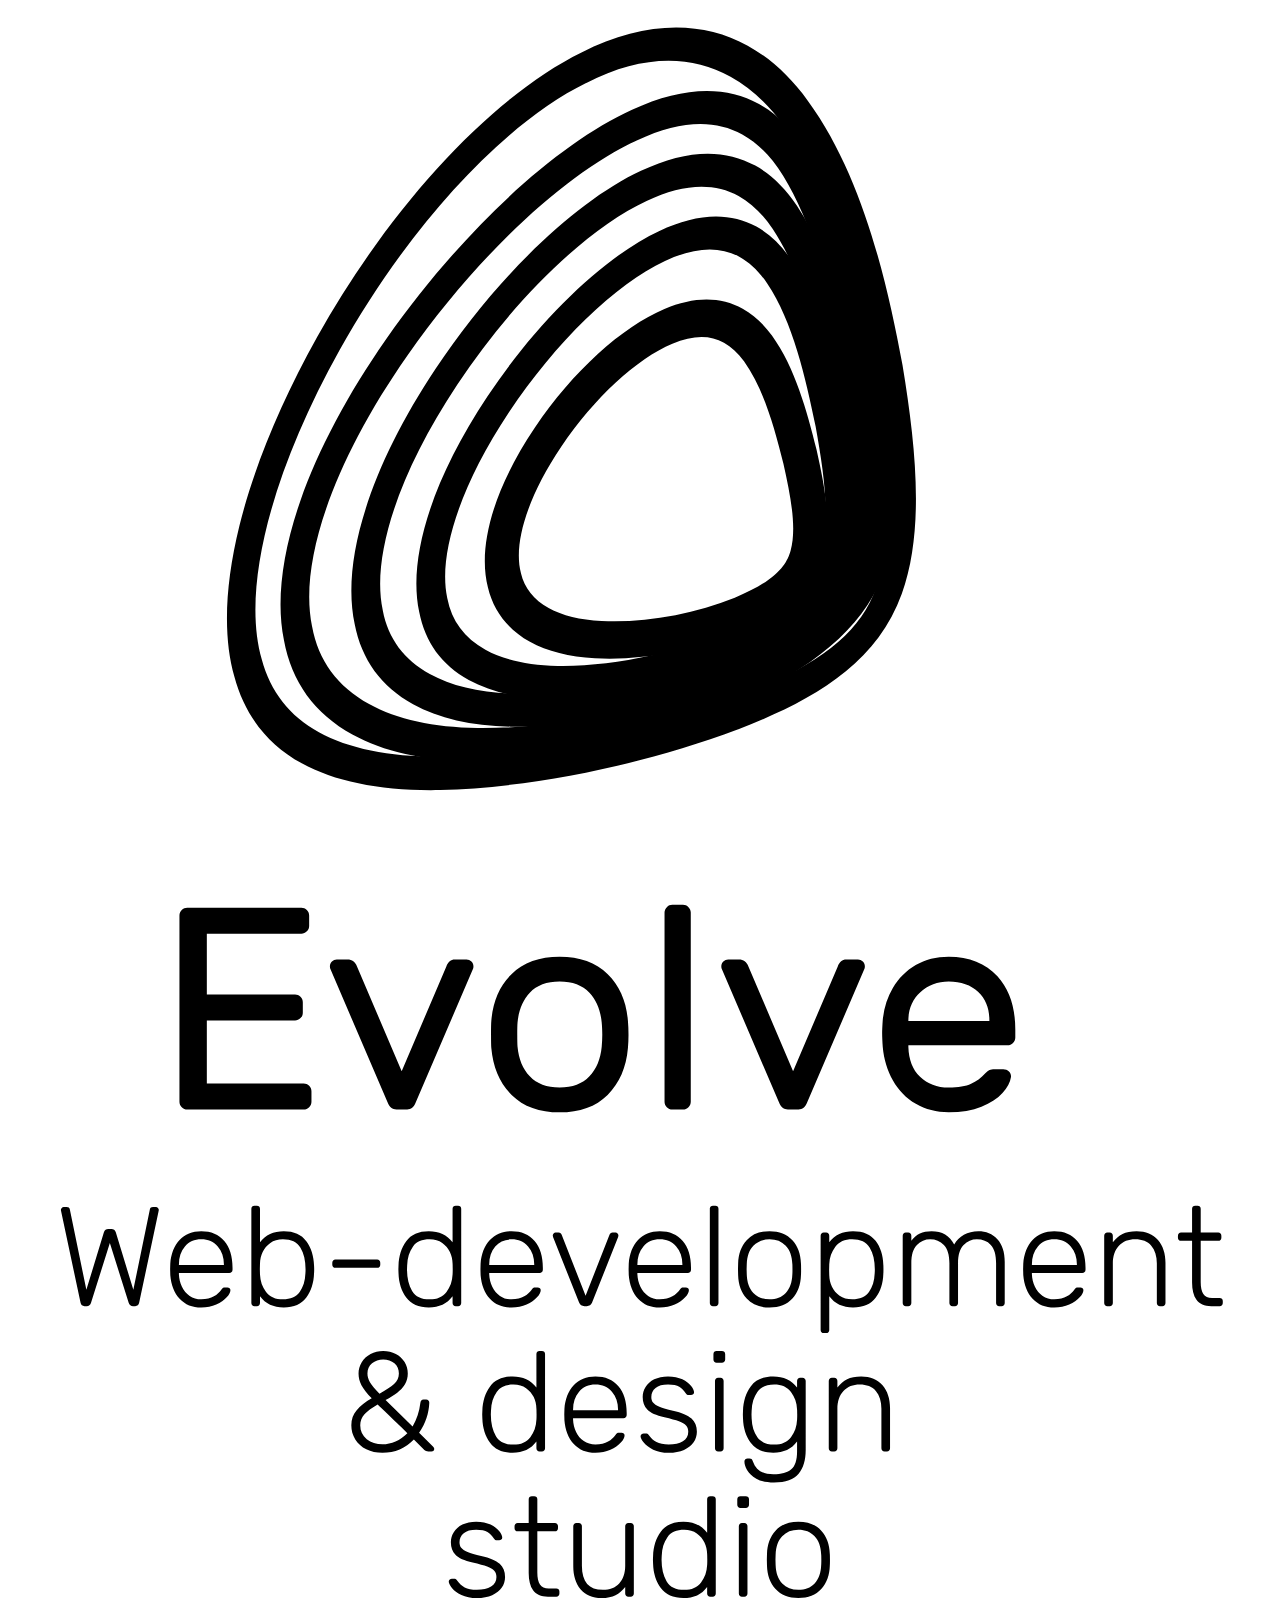
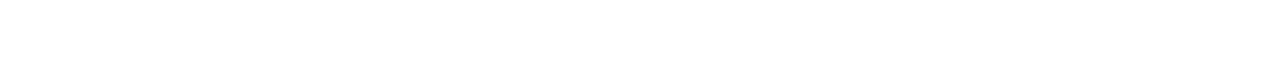
<file: app/includes/logo.html>
<html>
  <body>
    <svg version="1.1" id="Слой_1" xmlns="http://www.w3.org/2000/svg" xmlns:xlink="http://www.w3.org/1999/xlink" x="0px" y="0px" viewbox="0 0 82 106.75" style="enable-background:new 0 0 82 106.75;" xml:space="preserve">
      <g>
        <g>
          <g>
            <path d="M9.20522,77.92766c0.01855-0.0918,0.08594-0.1377,0.20215-0.1377h0.19287            c0.04883,0,0.0918,0.01758,0.12842,0.05469s0.05518,0.08008,0.05518,0.12891l-0.01855,0.11035l-1.25781,5.91113            c-0.01807,0.08008-0.04736,0.13672-0.08691,0.16992c-0.04004,0.03418-0.09668,0.05078-0.16992,0.05078h-0.1377            c-0.14111,0-0.23584-0.07324-0.28467-0.2207l-1.2207-3.87402l-1.22119,3.87402c-0.04297,0.14746-0.1377,0.2207-0.28467,0.2207            h-0.1377c-0.07324,0-0.12988-0.0166-0.16992-0.05078c-0.03955-0.0332-0.06885-0.08984-0.08691-0.16992l-1.25781-5.91113            L3.4308,77.97356c0-0.04883,0.01855-0.0918,0.05518-0.12891s0.07959-0.05469,0.12842-0.05469h0.19287            c0.11621,0,0.18359,0.0459,0.20215,0.1377l1.07422,5.23242l1.13818-3.73633c0.04883-0.14063,0.14355-0.21094,0.28467-0.21094            h0.20166c0.14111,0,0.23584,0.07031,0.28467,0.21094L8.131,83.16008L9.20522,77.92766z" class="st0"></path>
            <path d="M14.02992,79.98332c0.35791,0.42285,0.53662,1.00098,0.53662,1.73535v0.1377            c0,0.06152-0.01953,0.11035-0.05957,0.14648c-0.03955,0.03711-0.09033,0.05566-0.15137,0.05566h-3.26807v0.0918            c0.01221,0.28809,0.07813,0.55566,0.19727,0.80273c0.11963,0.24805,0.28613,0.44727,0.50049,0.59668            c0.21387,0.15039,0.46484,0.22559,0.75244,0.22559c0.33691,0,0.61084-0.06543,0.82178-0.19727            c0.21143-0.13184,0.36279-0.26465,0.45459-0.39941c0.05518-0.07324,0.09619-0.11914,0.12402-0.1377            c0.02734-0.01855,0.07764-0.02734,0.15137-0.02734h0.14697c0.05469,0,0.10059,0.01465,0.1377,0.0459            c0.03662,0.03027,0.05469,0.07031,0.05469,0.11914c0,0.12793-0.08105,0.2832-0.24316,0.46289            c-0.16211,0.18066-0.38721,0.33691-0.6748,0.46875s-0.61182,0.19727-0.97314,0.19727c-0.58105,0-1.04932-0.19141-1.4043-0.57422            c-0.35498-0.38184-0.55713-0.89453-0.60596-1.53711l-0.00928-0.36719l0.00928-0.36719            c0.04883-0.63672,0.24951-1.14746,0.60156-1.5332c0.35156-0.38574,0.82129-0.57813,1.40869-0.57813            C13.17446,79.35051,13.67153,79.56145,14.02992,79.98332z M14.00698,81.54387v-0.03613c0-0.47168-0.1333-0.86035-0.39941-1.16602            s-0.62305-0.45898-1.06982-0.45898s-0.7998,0.15332-1.06006,0.45898s-0.39014,0.69434-0.39014,1.16602v0.03613H14.00698z" class="st0"></path>
            <path d="M19.86342,81.82903c0,0.11035-0.00293,0.19629-0.00928,0.25684            c-0.01807,0.61816-0.18506,1.14258-0.5,1.57422c-0.31543,0.43164-0.80322,0.64746-1.46436,0.64746            c-0.67334,0-1.1875-0.24121-1.54199-0.72559v0.43164c0,0.06152-0.01855,0.11035-0.05518,0.14746            c-0.03662,0.03613-0.08594,0.05469-0.14697,0.05469H15.9894c-0.06104,0-0.10986-0.01855-0.14697-0.05469            c-0.03662-0.03711-0.05469-0.08594-0.05469-0.14746v-6.11328c0-0.06152,0.01807-0.11035,0.05469-0.14746            c0.03711-0.03711,0.08594-0.05469,0.14697-0.05469h0.15625c0.06104,0,0.11035,0.01758,0.14697,0.05469            s0.05518,0.08594,0.05518,0.14746v2.1748c0.36084-0.4834,0.875-0.72461,1.54199-0.72461            c0.66113,0,1.14893,0.21582,1.46436,0.64746c0.31494,0.43066,0.48193,0.95605,0.5,1.57422            C19.86049,81.63274,19.86342,81.71867,19.86342,81.82903z M18.9225,83.30266c0.22949-0.31543,0.35352-0.7207,0.37207-1.2168            c0.00586-0.06055,0.00879-0.14648,0.00879-0.25684c0-0.56934-0.10986-1.03613-0.33008-1.40039            c-0.2207-0.36328-0.6001-0.5459-1.13867-0.5459c-0.32422,0-0.59668,0.07617-0.81689,0.22949s-0.38574,0.34766-0.49561,0.58301            c-0.11035,0.23535-0.16846,0.48535-0.17432,0.74805l-0.00928,0.3584l0.00928,0.35742            c0.01807,0.43457,0.1499,0.8125,0.39453,1.13379s0.60889,0.48242,1.09229,0.48242            C18.33071,83.77531,18.69301,83.61809,18.9225,83.30266z" class="st0"></path>
            <path d="M21.0934,81.67278c-0.03662-0.03711-0.05518-0.08594-0.05518-0.14648v-0.12891            c0-0.06152,0.01855-0.11035,0.05518-0.14648c0.03662-0.03711,0.08545-0.05566,0.14697-0.05566h2.70801            c0.06104,0,0.11035,0.01855,0.14697,0.05566c0.03662,0.03613,0.05518,0.08496,0.05518,0.14648v0.12891            c0,0.06055-0.01855,0.10938-0.05518,0.14648s-0.08594,0.05469-0.14697,0.05469h-2.70801            C21.17885,81.72746,21.13002,81.70988,21.0934,81.67278z" class="st0"></path>
            <path d="M28.84145,77.90031c0-0.06152,0.01855-0.11035,0.05518-0.14746s0.08545-0.05469,0.14697-0.05469h0.15576            c0.06104,0,0.11035,0.01758,0.14697,0.05469s0.05518,0.08594,0.05518,0.14746v6.11328c0,0.06152-0.01855,0.11035-0.05518,0.14746            c-0.03662,0.03613-0.08594,0.05469-0.14697,0.05469H29.0436c-0.06152,0-0.11035-0.01855-0.14697-0.05469            c-0.03662-0.03711-0.05518-0.08594-0.05518-0.14746v-0.43164c-0.35498,0.48438-0.86914,0.72559-1.54248,0.72559            c-0.66064,0-1.14893-0.21582-1.46387-0.64746c-0.31543-0.43164-0.48193-0.95605-0.50049-1.57422l-0.00928-0.25684            l0.00928-0.25684c0.01855-0.61816,0.18506-1.14355,0.50049-1.57422c0.31494-0.43164,0.80322-0.64746,1.46387-0.64746            c0.66699,0,1.18115,0.24121,1.54248,0.72461V77.90031z M28.66713,80.69524c-0.11035-0.23535-0.27539-0.42969-0.49561-0.58301            c-0.2207-0.15332-0.49316-0.22949-0.81738-0.22949c-0.49561,0-0.8584,0.15723-1.08789,0.47266s-0.35303,0.7207-0.37158,1.2168            l-0.00928,0.25684c0,0.56934,0.11035,1.03613,0.33057,1.39941c0.22021,0.36426,0.59961,0.54688,1.13818,0.54688            c0.4834,0,0.84766-0.16113,1.09277-0.48242c0.24463-0.32129,0.37598-0.69922,0.39453-1.13379            c0.00586-0.06055,0.00928-0.17969,0.00928-0.35742s-0.00342-0.29688-0.00928-0.3584            C28.8351,81.18059,28.77699,80.93059,28.66713,80.69524z" class="st0"></path>
            <path d="M34.16127,79.98332c0.35791,0.42285,0.53662,1.00098,0.53662,1.73535v0.1377            c0,0.06152-0.01953,0.11035-0.05957,0.14648c-0.03955,0.03711-0.09033,0.05566-0.15137,0.05566h-3.26807v0.0918            c0.01221,0.28809,0.07813,0.55566,0.19727,0.80273c0.11963,0.24805,0.28613,0.44727,0.50049,0.59668            c0.21387,0.15039,0.46485,0.22559,0.75244,0.22559c0.33691,0,0.61084-0.06543,0.82178-0.19727            c0.21143-0.13184,0.36279-0.26465,0.45459-0.39941c0.05518-0.07324,0.09619-0.11914,0.12402-0.1377            c0.02734-0.01855,0.07764-0.02734,0.15137-0.02734h0.14697c0.05469,0,0.10059,0.01465,0.1377,0.0459            c0.03662,0.03027,0.05469,0.07031,0.05469,0.11914c0,0.12793-0.08105,0.2832-0.24316,0.46289            c-0.16211,0.18066-0.38721,0.33691-0.6748,0.46875s-0.61182,0.19727-0.97314,0.19727c-0.58105,0-1.04932-0.19141-1.4043-0.57422            c-0.35498-0.38184-0.55713-0.89453-0.60596-1.53711l-0.00928-0.36719l0.00928-0.36719            c0.04883-0.63672,0.24951-1.14746,0.60156-1.5332c0.35156-0.38574,0.82129-0.57813,1.40869-0.57813            C33.30581,79.35051,33.80288,79.56145,34.16127,79.98332z M34.13832,81.54387v-0.03613c0-0.47168-0.1333-0.86035-0.39941-1.16602            s-0.62305-0.45898-1.06982-0.45898s-0.79981,0.15332-1.06006,0.45898s-0.39014,0.69434-0.39014,1.16602v0.03613H34.13832z" class="st0"></path>
            <path d="M35.35903,79.72649l-0.01807-0.10059c0-0.04883,0.01807-0.0918,0.05518-0.12891            c0.03662-0.03613,0.0791-0.05469,0.12842-0.05469h0.19287c0.05469,0,0.09912,0.01465,0.13281,0.0459            c0.03369,0.03027,0.05664,0.06055,0.06885,0.0918l1.55176,3.96582L39.02211,79.58            c0.01221-0.03125,0.03516-0.06152,0.06885-0.0918c0.03369-0.03125,0.07813-0.0459,0.1333-0.0459h0.19238            c0.04932,0,0.0918,0.01855,0.12891,0.05469c0.03662,0.03711,0.05469,0.08008,0.05469,0.12891l-0.01807,0.10059l-1.68945,4.25977            c-0.06104,0.15332-0.17725,0.22949-0.34863,0.22949h-0.14697c-0.17139,0-0.2876-0.07617-0.34863-0.22949L35.35903,79.72649z" class="st0"></path>
            <path d="M43.77309,79.98332c0.35791,0.42285,0.53662,1.00098,0.53662,1.73535v0.1377            c0,0.06152-0.01953,0.11035-0.05957,0.14648c-0.03955,0.03711-0.09033,0.05566-0.15137,0.05566h-3.26807v0.0918            c0.01221,0.28809,0.07813,0.55566,0.19727,0.80273c0.11963,0.24805,0.28613,0.44727,0.50049,0.59668            c0.21387,0.15039,0.46484,0.22559,0.75244,0.22559c0.33691,0,0.61084-0.06543,0.82178-0.19727            c0.21143-0.13184,0.36279-0.26465,0.45459-0.39941c0.05518-0.07324,0.09619-0.11914,0.12402-0.1377            c0.02734-0.01855,0.07764-0.02734,0.15137-0.02734h0.14697c0.05469,0,0.10059,0.01465,0.1377,0.0459            c0.03662,0.03027,0.05469,0.07031,0.05469,0.11914c0,0.12793-0.08105,0.2832-0.24316,0.46289            c-0.16211,0.18066-0.38721,0.33691-0.6748,0.46875s-0.61182,0.19727-0.97314,0.19727c-0.58105,0-1.04932-0.19141-1.4043-0.57422            c-0.35498-0.38184-0.55713-0.89453-0.60596-1.53711l-0.00928-0.36719l0.00928-0.36719            c0.04883-0.63672,0.24951-1.14746,0.60156-1.5332c0.35156-0.38574,0.82129-0.57813,1.40869-0.57813            C42.91762,79.35051,43.41469,79.56145,43.77309,79.98332z M43.75014,81.54387v-0.03613c0-0.47168-0.1333-0.86035-0.39941-1.16602            s-0.62305-0.45898-1.06982-0.45898s-0.7998,0.15332-1.06006,0.45898s-0.39014,0.69434-0.39014,1.16602v0.03613H43.75014z" class="st0"></path>
            <path d="M46.03579,84.16106c-0.03662,0.03613-0.08594,0.05469-0.14697,0.05469h-0.15625            c-0.06104,0-0.10986-0.01855-0.14697-0.05469c-0.03662-0.03711-0.05469-0.08594-0.05469-0.14746v-6.11328            c0-0.06152,0.01807-0.11035,0.05469-0.14746c0.03711-0.03711,0.08594-0.05469,0.14697-0.05469h0.15625            c0.06104,0,0.11035,0.01758,0.14697,0.05469s0.05518,0.08594,0.05518,0.14746v6.11328            C46.09096,84.07512,46.07241,84.12395,46.03579,84.16106z" class="st0"></path>
            <path d="M51.4518,81.82903c0,0.19629-0.00293,0.32422-0.00928,0.38574            c-0.01807,0.61816-0.20361,1.12109-0.55518,1.50977c-0.35205,0.38867-0.84619,0.58301-1.48291,0.58301            c-0.63623,0-1.13037-0.19434-1.48242-0.58301s-0.53711-0.8916-0.55518-1.50977l-0.00928-0.38574l0.00928-0.38574            c0.01807-0.61816,0.20313-1.12109,0.55518-1.50977s0.84619-0.58301,1.48242-0.58301c0.63672,0,1.13086,0.19434,1.48291,0.58301            c0.35156,0.38867,0.53711,0.8916,0.55518,1.50977C51.44887,81.50481,51.4518,81.63274,51.4518,81.82903z M48.35366,80.3007            c-0.26611,0.27832-0.40869,0.6748-0.42676,1.18848l-0.00928,0.33984l0.00928,0.33984            c0.01807,0.51367,0.16064,0.91016,0.42676,1.18848s0.61621,0.41797,1.05078,0.41797s0.78516-0.13965,1.05127-0.41797            s0.40869-0.6748,0.42676-1.18848c0.00635-0.06152,0.00928-0.1748,0.00928-0.33984s-0.00293-0.27832-0.00928-0.33984            c-0.01807-0.51367-0.16064-0.91016-0.42676-1.18848s-0.6167-0.41797-1.05127-0.41797S48.61977,80.02238,48.35366,80.3007z" class="st0"></path>
            <path d="M53.27895,85.75774c0,0.06152-0.01855,0.11035-0.05518,0.14746            c-0.03662,0.03613-0.08594,0.05469-0.14697,0.05469h-0.15625c-0.06104,0-0.10986-0.01855-0.14697-0.05469            c-0.03662-0.03711-0.05469-0.08594-0.05469-0.14746v-6.11328c0-0.06152,0.01807-0.11035,0.05469-0.14746            c0.03711-0.03613,0.08594-0.05469,0.14697-0.05469h0.15625c0.06104,0,0.11035,0.01855,0.14697,0.05469            c0.03662,0.03711,0.05518,0.08594,0.05518,0.14746v0.43066c0.35449-0.4834,0.86865-0.72461,1.54199-0.72461            c0.66113,0,1.14893,0.20996,1.46436,0.62891c0.31494,0.41895,0.48193,0.93457,0.5,1.54688            c0.00635,0.06055,0.00928,0.16211,0.00928,0.30273s-0.00293,0.24219-0.00928,0.30273            c-0.01807,0.6123-0.18506,1.12793-0.5,1.54688c-0.31543,0.41895-0.80322,0.62891-1.46436,0.62891            c-0.66699,0-1.18115-0.24121-1.54199-0.72559V85.75774z M53.45327,82.96281c0.10986,0.23535,0.27539,0.42969,0.49561,0.58301            c0.22021,0.15234,0.49268,0.22949,0.81689,0.22949c0.49609,0,0.8584-0.15723,1.08789-0.47266s0.35352-0.7207,0.37207-1.2168            c0.00586-0.06055,0.00879-0.14648,0.00879-0.25684c0-0.56934-0.10986-1.03613-0.33008-1.40039            c-0.2207-0.36328-0.6001-0.5459-1.13867-0.5459c-0.4834,0-0.84766,0.16113-1.09229,0.48242s-0.37646,0.69922-0.39453,1.13281            l-0.00928,0.3584l0.00928,0.3584C53.28481,82.47746,53.34291,82.72746,53.45327,82.96281z" class="st0"></path>
            <path d="M59.15834,79.50676c0.21143-0.10449,0.46387-0.15625,0.75732-0.15625            c0.68555,0,1.17529,0.28711,1.46875,0.8623c0.14697-0.2627,0.35645-0.47266,0.62891-0.62891            c0.27246-0.15527,0.58301-0.2334,0.93213-0.2334c0.50781,0,0.9209,0.17285,1.23925,0.51855            c0.31787,0.3457,0.47705,0.83691,0.47705,1.47363v2.6709c0,0.06152-0.01807,0.11035-0.05518,0.14746            c-0.03662,0.03613-0.08545,0.05469-0.14648,0.05469h-0.15625c-0.06104,0-0.11035-0.01855-0.14697-0.05469            c-0.03662-0.03711-0.05518-0.08594-0.05518-0.14746v-2.5791c0-0.55762-0.11474-0.95508-0.34423-1.19336            c-0.22949-0.23926-0.53076-0.3584-0.90381-0.3584c-0.33057,0-0.6167,0.12109-0.8584,0.3623            c-0.24219,0.24219-0.36279,0.63867-0.36279,1.18945v2.5791c0,0.06152-0.01855,0.11035-0.05518,0.14746            c-0.03662,0.03613-0.08545,0.05469-0.14697,0.05469h-0.15576c-0.06152,0-0.11035-0.01855-0.14697-0.05469            c-0.03662-0.03711-0.05518-0.08594-0.05518-0.14746v-2.5791c0-0.55078-0.11914-0.94727-0.35791-1.18945            c-0.23877-0.24121-0.53564-0.3623-0.89063-0.3623c-0.33057,0-0.6167,0.12109-0.8584,0.3623            c-0.2417,0.24219-0.3623,0.63574-0.3623,1.17969v2.58887c0,0.06152-0.01855,0.11035-0.05518,0.14746            c-0.03662,0.03613-0.08594,0.05469-0.14697,0.05469h-0.15625c-0.06104,0-0.10986-0.01855-0.14648-0.05469            c-0.03711-0.03711-0.05518-0.08594-0.05518-0.14746v-4.36914c0-0.06152,0.01807-0.11035,0.05518-0.14746            c0.03662-0.03613,0.08545-0.05469,0.14648-0.05469h0.15625c0.06104,0,0.11035,0.01855,0.14697,0.05469            c0.03662,0.03711,0.05518,0.08594,0.05518,0.14746v0.32129C58.76235,79.7636,58.94741,79.61028,59.15834,79.50676z" class="st0"></path>
            <path d="M69.36684,79.98332c0.35791,0.42285,0.53662,1.00098,0.53662,1.73535v0.1377            c0,0.06152-0.01953,0.11035-0.05957,0.14648c-0.03955,0.03711-0.09033,0.05566-0.15137,0.05566h-3.26807v0.0918            c0.01221,0.28809,0.07813,0.55566,0.19727,0.80273c0.11963,0.24805,0.28613,0.44727,0.50049,0.59668            c0.21387,0.15039,0.46484,0.22559,0.75244,0.22559c0.33691,0,0.61084-0.06543,0.82178-0.19727            c0.21143-0.13184,0.36279-0.26465,0.45459-0.39941c0.05518-0.07324,0.09619-0.11914,0.12402-0.1377            c0.02734-0.01855,0.07764-0.02734,0.15137-0.02734h0.14697c0.05469,0,0.10059,0.01465,0.1377,0.0459            c0.03662,0.03027,0.05469,0.07031,0.05469,0.11914c0,0.12793-0.08105,0.2832-0.24316,0.46289            c-0.16211,0.18066-0.38721,0.33691-0.6748,0.46875s-0.61182,0.19727-0.97314,0.19727c-0.58105,0-1.04932-0.19141-1.4043-0.57422            c-0.35498-0.38184-0.55713-0.89453-0.60596-1.53711l-0.00928-0.36719l0.00928-0.36719            c0.04883-0.63672,0.24951-1.14746,0.60156-1.5332c0.35156-0.38574,0.82129-0.57813,1.40869-0.57813            C68.51137,79.35051,69.00844,79.56145,69.36684,79.98332z M69.34389,81.54387v-0.03613c0-0.47168-0.1333-0.86035-0.39941-1.16602            s-0.62305-0.45898-1.06982-0.45898s-0.7998,0.15332-1.06006,0.45898s-0.39014,0.69434-0.39014,1.16602v0.03613H69.34389z" class="st0"></path>
            <path d="M75.03529,84.16106c-0.03662,0.03613-0.08594,0.05469-0.14697,0.05469h-0.15625            c-0.06104,0-0.10986-0.01855-0.14648-0.05469c-0.03711-0.03711-0.05518-0.08594-0.05518-0.14746v-2.56152            c0-0.49512-0.12109-0.88086-0.36279-1.15625s-0.58887-0.41309-1.04199-0.41309c-0.44043,0-0.79248,0.13965-1.05566,0.41797            s-0.39453,0.66211-0.39453,1.15137v2.56152c0,0.06152-0.01855,0.11035-0.05518,0.14746            c-0.03662,0.03613-0.08594,0.05469-0.14697,0.05469h-0.15625c-0.06104,0-0.10986-0.01855-0.14648-0.05469            c-0.03711-0.03711-0.05518-0.08594-0.05518-0.14746v-4.36914c0-0.06152,0.01807-0.11035,0.05518-0.14746            c0.03662-0.03613,0.08545-0.05469,0.14648-0.05469h0.15625c0.06104,0,0.11035,0.01855,0.14697,0.05469            c0.03662,0.03711,0.05518,0.08594,0.05518,0.14746v0.43066c0.18359-0.23828,0.39307-0.41895,0.62891-0.54102            c0.23535-0.12305,0.54004-0.18359,0.91309-0.18359c0.59961,0,1.06201,0.19141,1.38623,0.57324            c0.32422,0.38281,0.48682,0.87695,0.48682,1.48242v2.60742C75.09047,84.07512,75.07191,84.12395,75.03529,84.16106z" class="st0"></path>
            <path d="M77.54604,83.4218c0.11328,0.17383,0.30127,0.26172,0.56445,0.26172h0.49561            c0.06104,0,0.11035,0.01855,0.14697,0.05469c0.03662,0.03711,0.05518,0.08594,0.05518,0.14746v0.12793            c0,0.06152-0.01855,0.11035-0.05518,0.14746c-0.03662,0.03613-0.08594,0.05469-0.14697,0.05469h-0.5415            c-0.45313,0-0.77441-0.13574-0.96387-0.4082c-0.18994-0.27246-0.28467-0.64746-0.28467-1.125v-2.70801h-0.71582            c-0.06152,0-0.11035-0.01855-0.14697-0.05469c-0.03662-0.03711-0.05518-0.08594-0.05518-0.14746v-0.12793            c0-0.06152,0.01855-0.11035,0.05518-0.14746c0.03662-0.03613,0.08545-0.05469,0.14697-0.05469h0.71582v-1.54199            c0-0.06152,0.01855-0.11035,0.05518-0.14746s0.08545-0.05469,0.14697-0.05469h0.15576c0.06104,0,0.11035,0.01758,0.14697,0.05469            s0.05518,0.08594,0.05518,0.14746v1.54199h1.13818c0.06104,0,0.11035,0.01855,0.14697,0.05469            c0.03662,0.03711,0.05518,0.08594,0.05518,0.14746v0.12793c0,0.06152-0.01855,0.11035-0.05518,0.14746            c-0.03662,0.03613-0.08594,0.05469-0.14697,0.05469h-1.13818v2.67188C77.37611,82.98918,77.43275,83.24699,77.54604,83.4218z" class="st0"></path>
            <path d="M27.56996,93.31731c0.05518,0.05469,0.08252,0.10449,0.08252,0.14648            c0,0.11719-0.06104,0.1748-0.18359,0.1748h-0.20166c-0.11035,0-0.19629-0.03027-0.25732-0.0918l-0.6792-0.67969            c-0.54492,0.57617-1.22412,0.86328-2.03809,0.86328c-0.3916,0-0.74072-0.07617-1.04639-0.22949            c-0.30615-0.15332-0.54492-0.36523-0.71631-0.6377s-0.25684-0.57715-0.25684-0.91406c0-0.3916,0.11621-0.7207,0.34863-0.98633            c0.23242-0.2666,0.55713-0.52148,0.97314-0.7666c-0.31836-0.33691-0.54004-0.62109-0.66553-0.85352            s-0.18799-0.4834-0.18799-0.75293c0-0.26367,0.06885-0.50781,0.20654-0.73438s0.32861-0.40527,0.57373-0.53711            c0.24463-0.13184,0.51709-0.19727,0.81689-0.19727c0.30615,0,0.57959,0.06348,0.82178,0.19238            c0.2417,0.12891,0.43115,0.30469,0.56885,0.52832c0.1377,0.22266,0.20654,0.47266,0.20654,0.74805            c0,0.26953-0.06396,0.50586-0.19238,0.71094c-0.12891,0.20508-0.29248,0.38086-0.49121,0.52832            c-0.19922,0.14648-0.45166,0.30566-0.75732,0.47754l1.75342,1.7168c0.26904-0.45313,0.4375-0.96777,0.50488-1.54297            c0.00586-0.06055,0.02588-0.11035,0.05957-0.14648c0.03369-0.03711,0.08105-0.05566,0.14209-0.05566h0.1748            c0.06104,0,0.10986,0.01855,0.14648,0.05566c0.03711,0.03613,0.05518,0.08594,0.05518,0.14648            c-0.02441,0.68555-0.24463,1.33789-0.66113,1.95605L27.56996,93.31731z M23.27358,92.84953            c0.28174,0.21973,0.62109,0.33008,1.01904,0.33008c0.2876,0,0.5708-0.06152,0.84912-0.18359s0.53418-0.30273,0.7666-0.54199            c-0.43457-0.42188-0.83398-0.80859-1.19824-1.16113c-0.36377-0.35156-0.60742-0.58594-0.72949-0.70215            c-0.36719,0.20801-0.64746,0.41504-0.83984,0.62012c-0.19287,0.20508-0.28955,0.45117-0.28955,0.73828            C22.85121,92.32903,22.99184,92.62883,23.27358,92.84953z M23.61782,87.92375c-0.19873,0.16895-0.29834,0.39063-0.29834,0.66602            c0,0.18945,0.05371,0.37598,0.16064,0.55957s0.31348,0.43457,0.61963,0.75293c0.42236-0.23242,0.7373-0.44238,0.9458-0.62891            c0.20801-0.18652,0.31201-0.41406,0.31201-0.68359c0-0.27539-0.09619-0.49707-0.28906-0.66602            c-0.19287-0.16797-0.43604-0.25195-0.72998-0.25195C24.05678,87.6718,23.81655,87.75578,23.61782,87.92375z" class="st0"></path>
            <path d="M34.28041,87.32317c0-0.06152,0.01855-0.11035,0.05518-0.14746s0.08545-0.05469,0.14697-0.05469h0.15576            c0.06104,0,0.11035,0.01758,0.14697,0.05469s0.05518,0.08594,0.05518,0.14746v6.11328c0,0.06152-0.01855,0.11035-0.05518,0.14746            c-0.03662,0.03613-0.08594,0.05469-0.14697,0.05469h-0.15576c-0.06152,0-0.11035-0.01855-0.14697-0.05469            c-0.03662-0.03711-0.05518-0.08594-0.05518-0.14746v-0.43164c-0.35498,0.48438-0.86914,0.72559-1.54248,0.72559            c-0.66064,0-1.14893-0.21582-1.46387-0.64746c-0.31543-0.43164-0.48193-0.95605-0.50049-1.57422l-0.00928-0.25684            l0.00928-0.25684c0.01855-0.61816,0.18506-1.14355,0.50049-1.57422c0.31494-0.43164,0.80322-0.64746,1.46387-0.64746            c0.66699,0,1.18115,0.24121,1.54248,0.72461V87.32317z M34.1061,90.11809c-0.11035-0.23535-0.27539-0.42969-0.49561-0.58301            c-0.2207-0.15332-0.49316-0.22949-0.81738-0.22949c-0.49561,0-0.8584,0.15723-1.08789,0.47266s-0.35303,0.7207-0.37158,1.2168            l-0.00928,0.25684c0,0.56934,0.11035,1.03613,0.33057,1.39941c0.22021,0.36426,0.59961,0.54688,1.13819,0.54688            c0.4834,0,0.84766-0.16113,1.09277-0.48242c0.24463-0.32129,0.37598-0.69922,0.39453-1.13379            c0.00586-0.06055,0.00928-0.17969,0.00928-0.35742s-0.00342-0.29688-0.00928-0.3584            C34.27407,90.60344,34.21596,90.35344,34.1061,90.11809z" class="st0"></path>
            <path d="M39.60024,89.40617c0.35791,0.42285,0.53662,1.00098,0.53662,1.73535v0.1377            c0,0.06152-0.01953,0.11035-0.05957,0.14648c-0.03955,0.03711-0.09033,0.05566-0.15137,0.05566h-3.26807v0.0918            c0.01221,0.28809,0.07813,0.55566,0.19727,0.80273c0.11963,0.24805,0.28613,0.44727,0.50049,0.59668            c0.21387,0.15039,0.46484,0.22559,0.75244,0.22559c0.33691,0,0.61084-0.06543,0.82178-0.19727            c0.21143-0.13184,0.36279-0.26465,0.45459-0.39941c0.05518-0.07324,0.09619-0.11914,0.12402-0.1377            c0.02734-0.01855,0.07764-0.02734,0.15137-0.02734h0.14697c0.05469,0,0.10059,0.01465,0.1377,0.0459            c0.03662,0.03027,0.05469,0.07031,0.05469,0.11914c0,0.12793-0.08105,0.2832-0.24316,0.46289            c-0.16211,0.18066-0.38721,0.33691-0.6748,0.46875s-0.61182,0.19727-0.97314,0.19727c-0.58105,0-1.04932-0.19141-1.4043-0.57422            c-0.35498-0.38184-0.55713-0.89453-0.60596-1.53711l-0.00928-0.36719l0.00928-0.36719            c0.04883-0.63672,0.24951-1.14746,0.60156-1.5332c0.35156-0.38574,0.82129-0.57813,1.40869-0.57813            C38.74477,88.77336,39.24184,88.9843,39.60024,89.40617z M39.57729,90.96672v-0.03613c0-0.47168-0.1333-0.86035-0.39941-1.16602            s-0.62305-0.45898-1.06982-0.45898s-0.7998,0.15332-1.06006,0.45898s-0.39014,0.69434-0.39014,1.16602v0.03613H39.57729z" class="st0"></path>
            <path d="M41.47329,90.92082c-0.19922-0.21387-0.29834-0.48633-0.29834-0.81641            c0-0.22656,0.0625-0.44043,0.18799-0.64258s0.31201-0.36719,0.56006-0.49609c0.24805-0.12793,0.54639-0.19238,0.89502-0.19238            c0.36719,0,0.67773,0.0625,0.93164,0.1875c0.25391,0.12598,0.44385,0.27148,0.56934,0.43652s0.18799,0.2998,0.18799,0.4043            c0,0.05469-0.01953,0.09961-0.05957,0.13281s-0.08691,0.05078-0.14209,0.05078h-0.1377            c-0.08594,0-0.15332-0.04004-0.20215-0.12012c-0.12256-0.18359-0.26172-0.32227-0.41748-0.41699            c-0.15625-0.09473-0.39941-0.14258-0.72998-0.14258c-0.35498,0-0.62402,0.07324-0.80762,0.2207            c-0.18359,0.14648-0.27539,0.33887-0.27539,0.57813c0,0.14648,0.03662,0.26953,0.10986,0.36719            c0.07373,0.09766,0.21143,0.18848,0.41309,0.27051c0.20215,0.08301,0.49561,0.16699,0.88135,0.25293            c0.56934,0.12793,0.96973,0.2998,1.20264,0.51367c0.23242,0.21484,0.34863,0.49902,0.34863,0.85352            c0,0.25098-0.07031,0.48047-0.21094,0.68848c-0.14111,0.20801-0.34863,0.37402-0.62402,0.49609            c-0.27588,0.12207-0.60596,0.18359-0.9917,0.18359c-0.39795,0-0.73291-0.06738-1.00537-0.20215s-0.47705-0.28711-0.61475-0.45898            c-0.1377-0.1709-0.20654-0.30859-0.20654-0.41309c0-0.05469,0.021-0.09961,0.06396-0.13281            c0.04297-0.03418,0.08887-0.05078,0.1377-0.05078h0.1377c0.04297,0,0.07813,0.00781,0.10547,0.02344            c0.02783,0.01465,0.06006,0.04688,0.09668,0.0957c0.13428,0.19043,0.29834,0.33887,0.49121,0.44531            c0.19287,0.10742,0.45752,0.16113,0.79395,0.16113c0.37939,0,0.68555-0.07227,0.91797-0.21582s0.34912-0.35059,0.34912-0.62012            c0-0.16504-0.04785-0.2998-0.14258-0.40332c-0.09473-0.10449-0.24805-0.19434-0.45898-0.27148            c-0.21094-0.07617-0.5249-0.16309-0.94092-0.26172C42.0436,91.30363,41.67202,91.13567,41.47329,90.92082z" class="st0"></path>
            <path d="M46.46645,87.82805c-0.03955,0.03613-0.09033,0.05469-0.15137,0.05469h-0.34863            c-0.06152,0-0.11035-0.01855-0.14697-0.05469c-0.03662-0.03711-0.05518-0.08594-0.05518-0.14746v-0.34863            c0-0.06152,0.01855-0.11133,0.05518-0.15137s0.08545-0.05957,0.14697-0.05957h0.34863c0.06104,0,0.11182,0.01953,0.15137,0.05957            c0.04004,0.04004,0.06006,0.08984,0.06006,0.15137v0.34863C46.52651,87.74211,46.50649,87.79094,46.46645,87.82805z            M46.37026,93.58391c-0.03662,0.03613-0.08594,0.05469-0.14697,0.05469h-0.15625c-0.06104,0-0.10986-0.01855-0.14648-0.05469            c-0.03711-0.03711-0.05518-0.08594-0.05518-0.14746v-4.36914c0-0.06152,0.01807-0.11035,0.05518-0.14746            c0.03662-0.03613,0.08545-0.05469,0.14648-0.05469h0.15625c0.06104,0,0.11035,0.01855,0.14697,0.05469            c0.03662,0.03711,0.05518,0.08594,0.05518,0.14746v4.36914C46.42543,93.49797,46.40688,93.5468,46.37026,93.58391z" class="st0"></path>
            <path d="M51.19008,89.49797V89.0761c0-0.06152,0.01807-0.11133,0.05518-0.15137            c0.03662-0.04004,0.08545-0.05957,0.14648-0.05957h0.14697c0.06104,0,0.11182,0.01953,0.15137,0.05957            c0.04004,0.04004,0.06006,0.08984,0.06006,0.15137v4.4707c0,0.65527-0.15332,1.1709-0.45898,1.54688            c-0.30615,0.37598-0.83887,0.56445-1.59766,0.56445c-0.47705,0-0.85986-0.08301-1.14746-0.24805            s-0.48828-0.35352-0.60107-0.56445c-0.11328-0.21094-0.16992-0.39648-0.16992-0.55566c0-0.05469,0.01953-0.10059,0.05957-0.1377            c0.03955-0.03613,0.0874-0.05469,0.14209-0.05469h0.12891c0.05469,0,0.09912,0.01367,0.13281,0.04102            c0.03369,0.02832,0.06299,0.07813,0.0874,0.15137c0.18945,0.55762,0.63037,0.83594,1.32178,0.83594            c0.52637,0,0.91504-0.1084,1.16602-0.32617c0.25098-0.2168,0.37646-0.60449,0.37646-1.16113v-0.63379            c-0.35498,0.48438-0.86914,0.72559-1.54248,0.72559c-0.66064,0-1.14893-0.21582-1.46436-0.64746            c-0.31494-0.43164-0.48193-0.95605-0.5-1.57422l-0.00928-0.25684l0.00928-0.25684c0.01807-0.61816,0.18506-1.14355,0.5-1.57422            c0.31543-0.43164,0.80371-0.64746,1.46436-0.64746C50.31459,88.77336,50.82875,89.01457,51.19008,89.49797z M48.61489,89.77824            c-0.22949,0.31543-0.35352,0.7207-0.37158,1.2168l-0.00928,0.25684l0.00928,0.25684            c0.01807,0.49609,0.14209,0.90137,0.37158,1.2168s0.59229,0.47266,1.08789,0.47266c0.4834,0,0.84766-0.16113,1.09229-0.48242            c0.24512-0.32129,0.37646-0.69922,0.39502-1.13379c0.00586-0.06055,0.00928-0.1709,0.00928-0.33008            s-0.00342-0.26953-0.00928-0.33105c-0.01855-0.43359-0.1499-0.81152-0.39502-1.13281            c-0.24463-0.32129-0.60889-0.48242-1.09229-0.48242C49.20717,89.30559,48.84438,89.46281,48.61489,89.77824z" class="st0"></path>
            <path d="M57.16616,93.58391c-0.03662,0.03613-0.08594,0.05469-0.14697,0.05469h-0.15625            c-0.06104,0-0.10986-0.01855-0.14648-0.05469c-0.03711-0.03711-0.05518-0.08594-0.05518-0.14746v-2.56152            c0-0.49512-0.12109-0.88086-0.36279-1.15625s-0.58887-0.41309-1.04199-0.41309c-0.44043,0-0.79248,0.13965-1.05566,0.41797            s-0.39453,0.66211-0.39453,1.15137v2.56152c0,0.06152-0.01855,0.11035-0.05518,0.14746            c-0.03662,0.03613-0.08594,0.05469-0.14697,0.05469H53.4479c-0.06104,0-0.10986-0.01855-0.14648-0.05469            c-0.03711-0.03711-0.05518-0.08594-0.05518-0.14746v-4.36914c0-0.06152,0.01807-0.11035,0.05518-0.14746            c0.03662-0.03613,0.08545-0.05469,0.14648-0.05469h0.15625c0.06104,0,0.11035,0.01855,0.14697,0.05469            c0.03662,0.03711,0.05518,0.08594,0.05518,0.14746v0.43066c0.18359-0.23828,0.39307-0.41895,0.62891-0.54102            c0.23535-0.12305,0.54004-0.18359,0.91309-0.18359c0.59961,0,1.06201,0.19141,1.38623,0.57324            c0.32422,0.38281,0.48682,0.87695,0.48682,1.48242v2.60742C57.22133,93.49797,57.20278,93.5468,57.16616,93.58391z" class="st0"></path>
            <path d="M29.02944,100.34465c-0.19922-0.21387-0.29834-0.48633-0.29834-0.81641            c0-0.22656,0.0625-0.44043,0.18799-0.64258s0.31201-0.36719,0.56006-0.49609c0.24805-0.12793,0.54639-0.19238,0.89502-0.19238            c0.36719,0,0.67773,0.0625,0.93164,0.1875c0.25391,0.12598,0.44385,0.27148,0.56934,0.43652            c0.12549,0.16504,0.18799,0.2998,0.18799,0.4043c0,0.05469-0.01953,0.09961-0.05957,0.13281            c-0.04004,0.0332-0.08692,0.05078-0.14209,0.05078h-0.1377c-0.08594,0-0.15332-0.04004-0.20215-0.12012            c-0.12256-0.18359-0.26172-0.32227-0.41748-0.41699c-0.15625-0.09473-0.39941-0.14258-0.72998-0.14258            c-0.35498,0-0.62402,0.07324-0.80762,0.2207c-0.18359,0.14648-0.27539,0.33887-0.27539,0.57813            c0,0.14648,0.03662,0.26953,0.10986,0.36719c0.07373,0.09766,0.21143,0.18848,0.41309,0.27051            c0.20215,0.08301,0.49561,0.16699,0.88135,0.25293c0.56934,0.12793,0.96973,0.2998,1.20264,0.51367            c0.23242,0.21484,0.34863,0.49902,0.34863,0.85352c0,0.25098-0.07031,0.48047-0.21094,0.68848            c-0.14112,0.20801-0.34863,0.37402-0.62403,0.49609c-0.27588,0.12207-0.60596,0.18359-0.9917,0.18359            c-0.39795,0-0.73291-0.06738-1.00537-0.20215s-0.47705-0.28711-0.61475-0.45898c-0.1377-0.1709-0.20654-0.30859-0.20654-0.41309            c0-0.05469,0.021-0.09961,0.06396-0.13281c0.04297-0.03418,0.08887-0.05078,0.1377-0.05078h0.1377            c0.04297,0,0.07813,0.00781,0.10547,0.02344c0.02783,0.01465,0.06006,0.04688,0.09668,0.0957            c0.13428,0.19043,0.29834,0.33887,0.49121,0.44531c0.19287,0.10742,0.45752,0.16113,0.79395,0.16113            c0.37939,0,0.68555-0.07227,0.91797-0.21582s0.34912-0.35059,0.34912-0.62012c0-0.16504-0.04785-0.2998-0.14258-0.40332            c-0.09473-0.10449-0.24805-0.19434-0.45898-0.27148c-0.21094-0.07617-0.5249-0.16309-0.94092-0.26172            C29.59975,100.72746,29.22817,100.55949,29.02944,100.34465z" class="st0"></path>
            <path d="M34.50991,102.26848c0.11328,0.17383,0.30127,0.26172,0.56445,0.26172h0.49561            c0.06104,0,0.11035,0.01855,0.14697,0.05469c0.03662,0.03711,0.05518,0.08594,0.05518,0.14746v0.12793            c0,0.06152-0.01855,0.11035-0.05518,0.14746c-0.03662,0.03613-0.08594,0.05469-0.14697,0.05469h-0.5415            c-0.45313,0-0.77441-0.13574-0.96387-0.4082c-0.18994-0.27246-0.28467-0.64746-0.28467-1.125v-2.70801h-0.71582            c-0.06152,0-0.11035-0.01855-0.14697-0.05469c-0.03662-0.03711-0.05518-0.08594-0.05518-0.14746v-0.12793            c0-0.06152,0.01855-0.11035,0.05518-0.14746c0.03662-0.03613,0.08545-0.05469,0.14697-0.05469h0.71582v-1.54199            c0-0.06152,0.01855-0.11035,0.05518-0.14746s0.08545-0.05469,0.14697-0.05469h0.15576c0.06104,0,0.11035,0.01758,0.14697,0.05469            s0.05518,0.08594,0.05518,0.14746v1.54199h1.13818c0.06104,0,0.11035,0.01855,0.14697,0.05469            c0.03662,0.03711,0.05518,0.08594,0.05518,0.14746v0.12793c0,0.06152-0.01855,0.11035-0.05518,0.14746            c-0.03662,0.03613-0.08594,0.05469-0.14697,0.05469h-1.13818v2.67188C34.33998,101.83586,34.39663,102.09367,34.50991,102.26848z            " class="st0"></path>
            <path d="M36.7267,98.34367c0.03662-0.03613,0.08545-0.05469,0.14648-0.05469h0.15625            c0.06104,0,0.11035,0.01855,0.14697,0.05469c0.03662,0.03711,0.05518,0.08594,0.05518,0.14746v2.56055            c0,1.04688,0.45557,1.57031,1.36768,1.57031c0.44043,0,0.79102-0.13965,1.05127-0.41797            c0.25977-0.27832,0.39014-0.66211,0.39014-1.15234v-2.56055c0-0.06152,0.01807-0.11035,0.05518-0.14746            c0.03662-0.03613,0.08545-0.05469,0.14648-0.05469h0.15625c0.06104,0,0.11035,0.01855,0.14697,0.05469            c0.03662,0.03711,0.05518,0.08594,0.05518,0.14746v4.36914c0,0.06152-0.01855,0.11035-0.05518,0.14746            c-0.03662,0.03613-0.08594,0.05469-0.14697,0.05469h-0.15625c-0.06104,0-0.10986-0.01855-0.14648-0.05469            c-0.03711-0.03711-0.05518-0.08594-0.05518-0.14746v-0.43164c-0.18359,0.23926-0.39355,0.41992-0.62891,0.54199            c-0.23584,0.12207-0.53711,0.18359-0.9043,0.18359c-0.59961,0-1.05566-0.18945-1.36768-0.56934            c-0.3125-0.37891-0.46826-0.875-0.46826-1.4873v-2.60645C36.67153,98.42961,36.68959,98.38078,36.7267,98.34367z" class="st0"></path>
            <path d="M45.3561,96.74699c0-0.06152,0.01855-0.11035,0.05518-0.14746s0.08545-0.05469,0.14697-0.05469h0.15576            c0.06104,0,0.11035,0.01758,0.14697,0.05469s0.05518,0.08594,0.05518,0.14746v6.11328c0,0.06152-0.01855,0.11035-0.05518,0.14746            c-0.03662,0.03613-0.08594,0.05469-0.14697,0.05469h-0.15576c-0.06152,0-0.11035-0.01855-0.14697-0.05469            c-0.03662-0.03711-0.05518-0.08594-0.05518-0.14746v-0.43164c-0.35498,0.48438-0.86914,0.72559-1.54248,0.72559            c-0.66064,0-1.14893-0.21582-1.46387-0.64746c-0.31543-0.43164-0.48193-0.95605-0.50049-1.57422l-0.00928-0.25684            l0.00928-0.25684c0.01855-0.61816,0.18506-1.14355,0.50049-1.57422c0.31494-0.43164,0.80322-0.64746,1.46387-0.64746            c0.66699,0,1.18115,0.24121,1.54248,0.72461V96.74699z M45.18178,99.54192c-0.11035-0.23535-0.27539-0.42969-0.49561-0.58301            c-0.2207-0.15332-0.49316-0.22949-0.81738-0.22949c-0.49561,0-0.8584,0.15723-1.08789,0.47266s-0.35303,0.7207-0.37158,1.2168            l-0.00928,0.25684c0,0.56934,0.11035,1.03613,0.33057,1.39941c0.22021,0.36426,0.59961,0.54688,1.13818,0.54688            c0.4834,0,0.84766-0.16113,1.09277-0.48242c0.24463-0.32129,0.37598-0.69922,0.39453-1.13379            c0.00586-0.06055,0.00928-0.17969,0.00928-0.35742s-0.00342-0.29688-0.00928-0.3584            C45.34975,100.02727,45.29165,99.77727,45.18178,99.54192z" class="st0"></path>
            <path d="M48.01332,97.25188c-0.03955,0.03613-0.09033,0.05469-0.15137,0.05469h-0.34863            c-0.06152,0-0.11035-0.01855-0.14697-0.05469c-0.03662-0.03711-0.05518-0.08594-0.05518-0.14746v-0.34863            c0-0.06152,0.01855-0.11133,0.05518-0.15137s0.08545-0.05957,0.14697-0.05957h0.34863c0.06104,0,0.11182,0.01953,0.15137,0.05957            c0.04004,0.04004,0.06006,0.08984,0.06006,0.15137v0.34863C48.07338,97.16594,48.05336,97.21477,48.01332,97.25188z            M47.91713,103.00774c-0.03662,0.03613-0.08594,0.05469-0.14697,0.05469h-0.15625c-0.06104,0-0.10986-0.01855-0.14648-0.05469            c-0.03711-0.03711-0.05518-0.08594-0.05518-0.14746v-4.36914c0-0.06152,0.01807-0.11035,0.05518-0.14746            c0.03662-0.03613,0.08545-0.05469,0.14648-0.05469h0.15625c0.06104,0,0.11035,0.01855,0.14697,0.05469            c0.03662,0.03711,0.05518,0.08594,0.05518,0.14746v4.36914C47.97231,102.9218,47.95375,102.97063,47.91713,103.00774z" class="st0"></path>
            <path d="M53.32387,100.6757c0,0.19629-0.00293,0.32422-0.00928,0.38574            c-0.01807,0.61816-0.20361,1.12109-0.55518,1.50977c-0.35205,0.38867-0.84619,0.58301-1.48291,0.58301            c-0.63623,0-1.13037-0.19434-1.48242-0.58301s-0.53711-0.8916-0.55518-1.50977l-0.00928-0.38574l0.00928-0.38574            c0.01807-0.61816,0.20313-1.12109,0.55518-1.50977s0.84619-0.58301,1.48242-0.58301c0.63672,0,1.13086,0.19434,1.48291,0.58301            c0.35156,0.38867,0.53711,0.8916,0.55518,1.50977C53.32094,100.35149,53.32387,100.47942,53.32387,100.6757z M50.22573,99.14738            c-0.26611,0.27832-0.40869,0.6748-0.42676,1.18848l-0.00928,0.33984l0.00928,0.33984            c0.01807,0.51367,0.16064,0.91016,0.42676,1.18848s0.61621,0.41797,1.05078,0.41797s0.78516-0.13965,1.05127-0.41797            s0.40869-0.6748,0.42676-1.18848c0.00635-0.06152,0.00928-0.1748,0.00928-0.33984s-0.00293-0.27832-0.00928-0.33984            c-0.01807-0.51367-0.16064-0.91016-0.42676-1.18848s-0.6167-0.41797-1.05127-0.41797S50.49184,98.86906,50.22573,99.14738z" class="st0"></path>
          </g>
          <g>
            <path d="M12.89907,69.77531h6.28271c0.13721,0,0.25537,0.0498,0.35547,0.14941            c0.09961,0.09961,0.14941,0.21777,0.14941,0.35547v0.67285c0,0.1377-0.0498,0.25586-0.14941,0.35547            c-0.1001,0.09961-0.21826,0.14941-0.35547,0.14941h-7.5542c-0.13721,0-0.25537-0.0498-0.35498-0.14941            c-0.1001-0.09961-0.1499-0.21777-0.1499-0.35547v-12.0791c0-0.13672,0.0498-0.25586,0.1499-0.35547            c0.09961-0.09961,0.21777-0.14941,0.35498-0.14941h7.40479c0.13721,0,0.25537,0.0498,0.35498,0.14941            c0.1001,0.09961,0.1499,0.21875,0.1499,0.35547v0.67285c0,0.1377-0.0498,0.25586-0.1499,0.35547            c-0.09961,0.09961-0.21777,0.14941-0.35498,0.14941h-6.1333V63.997h5.72168c0.13721,0,0.25537,0.0498,0.35547,0.14941            c0.09961,0.10059,0.14941,0.21875,0.14941,0.35547v0.67383c0,0.13672-0.0498,0.25488-0.14941,0.35449            c-0.1001,0.10059-0.21826,0.15039-0.35547,0.15039h-5.72168V69.77531z" class="st0"></path>
            <path d="M25.89467,71.45793h-0.69189c-0.26172,0-0.45508-0.15527-0.57959-0.46777l-3.72119-8.67578            c-0.01221-0.03711-0.01855-0.08105-0.01855-0.13086c0-0.12402,0.04346-0.23047,0.13086-0.31836            c0.08691-0.08691,0.19336-0.13086,0.31787-0.13086h0.69189c0.29932,0,0.50488,0.15039,0.61719,0.44922l2.89795,6.78711            l2.89844-6.78711c0.1123-0.29883,0.29297-0.44922,0.54248-0.44922h0.7666c0.12451,0,0.23047,0.04395,0.31787,0.13086            c0.08691,0.08789,0.13086,0.19434,0.13086,0.31836c0,0.0498-0.00635,0.09375-0.01904,0.13086l-3.7207,8.67578            C26.33071,71.30266,26.14369,71.45793,25.89467,71.45793z" class="st0"></path>
            <path d="M40.25502,66.61516c0,0.29883-0.0127,0.58594-0.03711,0.86035            c-0.1123,1.27148-0.55176,2.28418-1.31836,3.03809c-0.7666,0.75488-1.80469,1.13086-3.11328,1.13086            c-1.30908,0-2.34668-0.37598-3.11328-1.13086c-0.7666-0.75391-1.20606-1.7666-1.31836-3.03809            c-0.0127-0.1377-0.01855-0.42383-0.01855-0.86035c0-0.46094,0.00586-0.76074,0.01855-0.89746            c0.09961-1.27148,0.53564-2.28418,1.30908-3.03906c0.77246-0.75391,1.81348-1.13086,3.12256-1.13086            c1.30859,0,2.34961,0.37695,3.12256,1.13086c0.77295,0.75488,1.20898,1.76757,1.30908,3.03906            C40.24233,65.99211,40.25502,66.29094,40.25502,66.61516z M37.72133,63.88469c-0.45508-0.48535-1.1001-0.72852-1.93506-0.72852            c-0.83545,0-1.48047,0.24316-1.93555,0.72852c-0.45508,0.48632-0.71973,1.1289-0.79443,1.92675            c-0.0127,0.14941-0.01855,0.41699-0.01855,0.80371c0,0.37402,0.00586,0.62988,0.01855,0.7666            c0.07471,0.79785,0.33936,1.43945,0.79443,1.92578s1.1001,0.72949,1.93555,0.72949c0.83496,0,1.47998-0.24316,1.93506-0.72949            s0.72021-1.12793,0.79492-1.92578c0.0249-0.27441,0.03711-0.53027,0.03711-0.7666s-0.01221-0.50488-0.03711-0.80371            C38.44155,65.0136,38.17641,64.37102,37.72133,63.88469z" class="st0"></path>
            <path d="M44.14467,71.30852c-0.1001,0.09961-0.21826,0.14941-0.35547,0.14941h-0.69189            c-0.13721,0-0.25586-0.0498-0.35547-0.14941s-0.14941-0.21777-0.14941-0.35547v-12.2666            c0-0.13672,0.0498-0.25488,0.14941-0.35449s0.21826-0.15039,0.35547-0.15039h0.69189c0.13721,0,0.25537,0.05078,0.35547,0.15039            c0.09961,0.09961,0.14941,0.21777,0.14941,0.35449v12.2666C44.29409,71.09074,44.24428,71.20891,44.14467,71.30852z" class="st0"></path>
            <path d="M51.28725,71.45793h-0.69189c-0.26172,0-0.45508-0.15527-0.57959-0.46777l-3.72119-8.67578            c-0.01221-0.03711-0.01855-0.08105-0.01855-0.13086c0-0.12402,0.04346-0.23047,0.13086-0.31836            c0.08691-0.08691,0.19336-0.13086,0.31787-0.13086h0.69189c0.29932,0,0.50488,0.15039,0.61719,0.44922l2.89795,6.78711            l2.89844-6.78711c0.1123-0.29883,0.29297-0.44922,0.54248-0.44922h0.7666c0.12451,0,0.23047,0.04395,0.31787,0.13086            c0.08691,0.08789,0.13086,0.19434,0.13086,0.31836c0,0.0498-0.00635,0.09375-0.01904,0.13086l-3.7207,8.67578            C51.72329,71.30266,51.53627,71.45793,51.28725,71.45793z" class="st0"></path>
            <path d="M64.1891,62.81926c0.77295,0.84766,1.15918,2.00097,1.15918,3.45898v0.50488            c0,0.1377-0.0498,0.25586-0.14941,0.35547c-0.1001,0.09961-0.21826,0.14941-0.35498,0.14941h-6.43261v0.1123            c0.0249,0.82324,0.27734,1.46777,0.75732,1.93555c0.47998,0.4668,1.1001,0.70117,1.86035,0.70117            c0.62354,0,1.10645-0.08105,1.44922-0.24316s0.65137-0.39258,0.92578-0.69238c0.09961-0.09961,0.18994-0.16797,0.271-0.20508            s0.18994-0.05664,0.32714-0.05664h0.56104c0.14941,0,0.27393,0.05078,0.37402,0.15039            c0.09961,0.09961,0.14307,0.21777,0.13086,0.35449c-0.0498,0.33691-0.23389,0.68262-0.55176,1.03809            s-0.77295,0.6543-1.36474,0.89746c-0.59229,0.24316-1.2998,0.36426-2.12256,0.36426c-0.79785,0-1.5083-0.18359-2.13135-0.55078            c-0.62354-0.36816-1.11914-0.87598-1.48682-1.52441c-0.36768-0.64746-0.58887-1.37695-0.66357-2.1875            c-0.0249-0.37402-0.0376-0.66113-0.0376-0.86035s0.0127-0.48633,0.0376-0.86035c0.07471-0.77246,0.2959-1.4707,0.66357-2.09375            c0.36768-0.62305,0.86035-1.11523,1.47754-1.47754c0.6167-0.36133,1.33057-0.54199,2.14063-0.54199            C62.36293,61.54778,63.41616,61.97161,64.1891,62.81926z M63.66567,65.7177v-0.05664c0-0.75977-0.24023-1.36719-0.71973-1.82324            c-0.47998-0.4541-1.11914-0.68164-1.91699-0.68164c-0.72266,0-1.33691,0.23047-1.8418,0.69141            c-0.50488,0.46093-0.76367,1.06543-0.77588,1.81347v0.05664H63.66567z" class="st0"></path>
          </g>
        </g>
        <g>
          <g>
            <g>
              <path d="M19.05787,49.00103c-2.23244-1.23058-3.70471-3.12496-4.37397-5.63145              c-0.7359-2.55748-0.62231-5.93874,0.32961-9.78059c0.93244-3.76451,2.67596-7.99523,5.04201-12.23927              c4.76972-8.54266,11.33991-15.61773,17.1512-18.466c3.94734-1.99878,7.6756-2.15032,10.78176-0.43877              c1.4547,0.80128,2.76946,2.00724,3.90759,3.58238c3.51556,4.80907,5.1227,11.67532,6.13017,17.1197l0.00335,0.02041              c0.86037,5.24082,1.45049,10.66518-0.04464,14.8379c-1.71403,4.76479-6.12754,7.04731-10.64146,8.80386l-0.01091,0.00493              c-6.13582,2.30257-13.34644,3.76941-19.29029,3.92376C24.30203,50.81033,21.28062,50.22528,19.05787,49.00103z              M46.87515,4.46483c-2.72662-1.50201-5.87494-1.37013-9.35604,0.39485l-0.01336,0.00634              c-5.36409,2.62675-11.48865,9.26024-15.98287,17.31203c-4.47946,8.03109-6.37348,15.52668-5.06682,20.04956l0.00475,0.01865              c0.55693,2.09196,1.8049,3.68466,3.71037,4.73455c2.02413,1.11627,4.82419,1.64753,8.31991,1.5797              c5.76574-0.14909,12.76754-1.57304,18.7258-3.8088c5.3952-2.10078,8.02879-4.15972,9.08883-7.10747              c1.28279-3.5778,0.71376-8.62136-0.09404-13.53945c-0.97338-5.25842-2.51722-11.87539-5.84646-16.42956              C49.33877,6.25516,48.16582,5.17683,46.87515,4.46483z" class="st0"></path>
            </g>
          </g>
          <g>
            <g>
              <path d="M22.34156,47.12635c-2.45339-1.35224-3.94748-3.41503-4.44184-6.13038              c-0.50541-2.45764-0.13555-5.57975,1.06972-9.03205c1.15638-3.31271,3.08647-6.94639,5.58047-10.50875              C29.3713,14.57031,35.47652,8.88014,40.48371,6.605c3.20971-1.48761,5.98378-1.61416,8.23746-0.37234              c1.20265,0.6631,2.26427,1.72595,3.15448,3.15974c2.37818,3.83695,3.57622,9.32248,4.53801,13.73005l0.00547,0.02495              c0.87124,4.53448,1.69308,8.81689,0.70829,12.53849c-0.97234,3.67941-3.87209,6.56001-9.12418,9.06651              c-5.63426,2.63344-12.34897,4.16425-17.97042,4.09779C26.94426,48.81645,24.3555,48.23633,22.34156,47.12635z M47.63618,8.20119              c-1.84904-1.01889-4.07533-0.89723-6.80929,0.37026c-4.6463,2.11025-10.3625,7.46815-14.92442,13.98423              c-4.74192,6.77095-7.05224,13.332-6.17938,17.54936l0.0049,0.02495c0.39783,2.20238,1.64282,3.89495,3.69841,5.02779              c1.81369,0.99959,4.17866,1.52203,7.02956,1.55332c5.37867,0.06437,11.80155-1.39933,17.18335-3.91533              c4.51147-2.15208,6.96364-4.47223,7.71132-7.29692c0.83678-3.1647,0.0638-7.19571-0.75574-11.4637              c-0.93277-4.27043-2.09268-9.58052-4.31828-13.16819C49.5186,9.64556,48.63048,8.74898,47.63618,8.20119z" class="st0"></path>
            </g>
          </g>
          <g>
            <g>
              <path d="M26.27781,45.16937c-2.06877-1.1395-3.34274-2.89079-3.78824-5.2046              c-0.89093-4.172,1.03019-10.21727,5.27214-16.58955c3.93888-5.91483,9.03662-10.82586,13.30284-12.81482              c2.85176-1.35926,5.34879-1.47422,7.41439-0.33576c1.0154,0.55866,1.92199,1.42849,2.69336,2.58419              c2.16986,3.24553,3.22216,7.79408,4.03821,11.80367l0.00425,0.02283c0.73482,4.08797,1.26518,7.7368,0.2985,10.98586              c-0.95581,3.20899-3.48974,5.67048-7.97291,7.74768c-4.68511,2.12328-10.26332,3.33766-14.92895,3.25363              C30.06972,46.57504,27.93874,46.08529,26.27781,45.16937z M47.39392,12.19353c-1.62698-0.89727-3.63476-0.78897-5.96618,0.32349              c-3.89492,1.8156-8.59501,6.3747-12.27531,11.90279c-3.7819,5.67999-5.59243,11.15112-4.84212,14.63819l0.00421,0.02287              c0.34527,1.80998,1.37103,3.19631,3.04795,4.12066c1.46475,0.80654,3.37651,1.23829,5.68316,1.28261              c4.42636,0.0805,9.71729-1.07199,14.15298-3.08312c3.81477-1.76674,5.83977-3.63335,6.56001-6.0488              c0.80391-2.70408,0.28306-6.20347-0.37284-9.85443c-0.78141-3.83692-1.78294-8.17838-3.78367-11.17149              C48.95955,13.36399,48.2163,12.64606,47.39392,12.19353z" class="st0"></path>
            </g>
          </g>
          <g>
            <g>
              <path d="M29.88989,43.59881c-1.75497-0.96722-2.83697-2.45515-3.21565-4.42337              c-0.75207-3.52614,0.86105-8.61646,4.42513-13.97087c3.30022-4.95675,7.5763-9.07496,11.1599-10.74468              c2.41685-1.15285,4.53588-1.24815,6.29207-0.2809c0.86195,0.47535,1.63036,1.21194,2.28256,2.18898              c1.82071,2.72345,2.70077,6.52663,3.38353,9.87834l0.00371,0.02218c0.61565,3.42835,1.05935,6.48933,0.24136,9.23914              c-1.07148,3.6003-4.36764,5.48553-6.7532,6.58989c-3.92271,1.77801-8.58975,2.79481-12.49331,2.72413              C33.08026,44.78086,31.28817,44.36917,29.88989,43.59881z M47.46722,16.14825c-1.31793-0.72708-2.94775-0.63567-4.84511,0.26826              c-3.21093,1.49744-7.09004,5.263-10.13237,9.83229c-3.11387,4.67651-4.6076,9.17023-3.99497,12.02023l0.00425,0.0225              c0.28003,1.46439,1.1126,2.58736,2.47485,3.33871c1.20261,0.66206,2.77634,1.01648,4.67651,1.05233              c3.66432,0.06715,8.04409-0.88672,11.71647-2.55082c3.11386-1.44221,4.76302-2.95196,5.34087-4.89346              c0.65659-2.20483,0.22606-5.09317-0.3161-8.10699c-0.64762-3.17947-1.47649-6.77484-3.12759-9.24548              C48.74033,17.10107,48.13562,16.51602,47.46722,16.14825z" class="st0"></path>
            </g>
          </g>
          <g>
            <g>
              <path d="M33.86045,41.11658c-1.42169-0.7844-2.36414-2.00022-2.72431-3.51735              c-0.69724-2.70725,0.41663-6.49707,3.05918-10.40114c2.4216-3.57852,5.63638-6.51677,8.3899-7.66472              c1.91018-0.81604,3.62209-0.82519,5.07593-0.02423c0.70951,0.39132,1.34731,0.97777,1.89822,1.74424              c1.49182,2.07403,2.27341,4.8931,2.88766,7.37429l0.00738,0.02603c0.57201,2.56097,0.99973,4.85019,0.42206,6.92951              c-0.77878,2.80255-3.36157,4.159-5.23589,4.93425c-2.98098,1.20419-6.55317,1.82654-9.5663,1.6669              C36.4028,42.09507,34.98536,41.73645,33.86045,41.11658z M46.44848,21.70903c-0.93349-0.51474-2.02885-0.49011-3.34749,0.07312              c-2.31629,0.96582-5.07139,3.51804-7.20133,6.66726c-2.15208,3.17979-3.13424,6.24253-2.62779,8.19105l0.00598,0.02531              c0.22642,0.96193,0.83099,1.71893,1.79522,2.25051c0.88585,0.48874,2.03975,0.77353,3.43015,0.84805              c2.72658,0.14275,5.95861-0.4198,8.64635-1.5055c2.77425-1.14832,3.3925-2.23684,3.62018-3.05641              c0.40662-1.4672,0.01282-3.505-0.46412-5.64128c-0.5664-2.2822-1.27926-4.8643-2.55783-6.64263              C47.3591,22.37707,46.92242,21.97027,46.44848,21.70903z" class="st0"></path>
            </g>
          </g>
        </g>
      </g>
    </svg>
  </body>
</html>
</file>
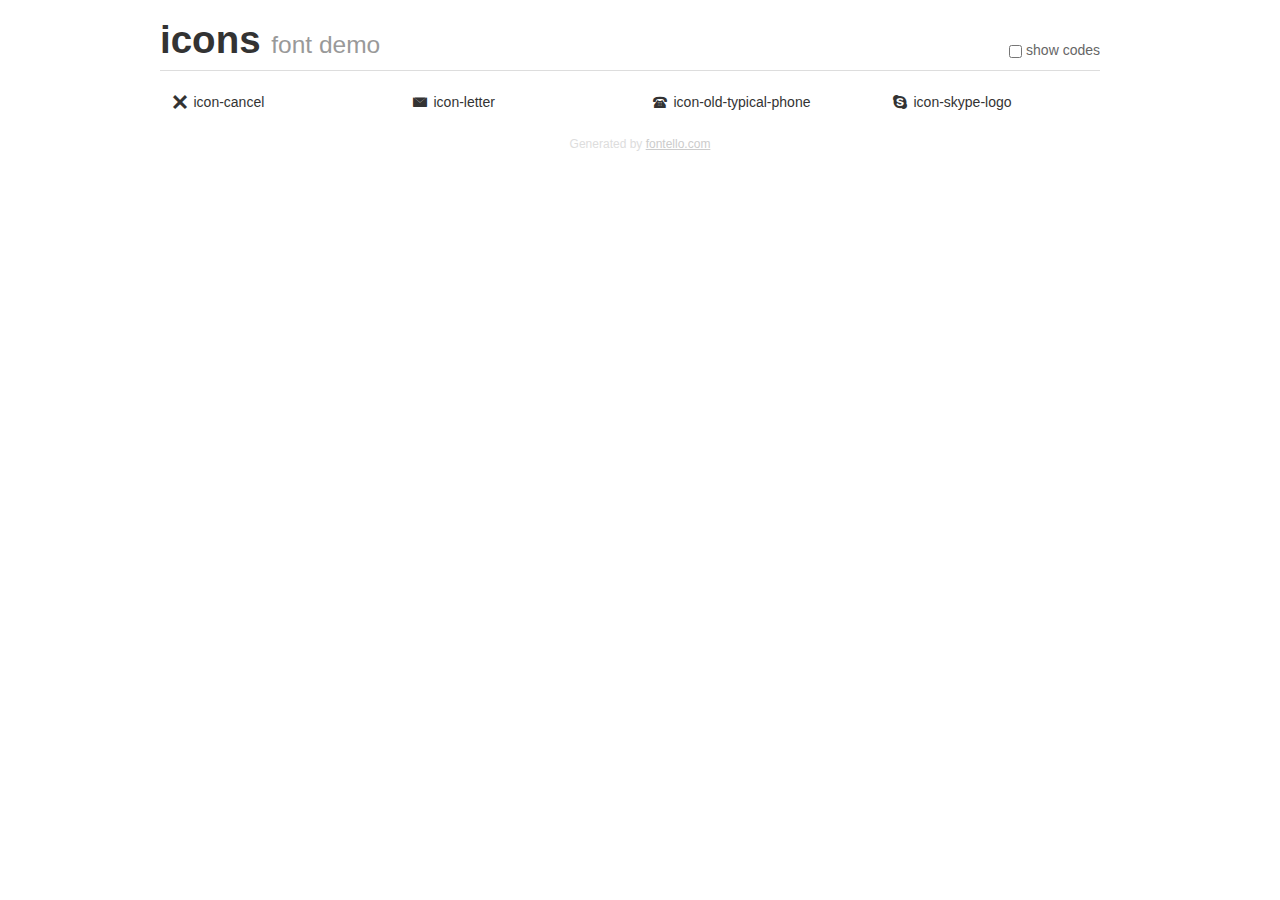
<file: app/fonts/fontello-0c56b65f/demo.html>
<!DOCTYPE html>
<html>
  <head><!--[if lt IE 9]><script language="javascript" type="text/javascript" src="//html5shim.googlecode.com/svn/trunk/html5.js"></script><![endif]-->
    <meta charset="UTF-8"><style>/*
 * Bootstrap v2.2.1
 *
 * Copyright 2012 Twitter, Inc
 * Licensed under the Apache License v2.0
 * http://www.apache.org/licenses/LICENSE-2.0
 *
 * Designed and built with all the love in the world @twitter by @mdo and @fat.
 */
.clearfix {
  *zoom: 1;
}
.clearfix:before,
.clearfix:after {
  display: table;
  content: "";
  line-height: 0;
}
.clearfix:after {
  clear: both;
}
html {
  font-size: 100%;
  -webkit-text-size-adjust: 100%;
  -ms-text-size-adjust: 100%;
}
a:focus {
  outline: thin dotted #333;
  outline: 5px auto -webkit-focus-ring-color;
  outline-offset: -2px;
}
a:hover,
a:active {
  outline: 0;
}
button,
input,
select,
textarea {
  margin: 0;
  font-size: 100%;
  vertical-align: middle;
}
button,
input {
  *overflow: visible;
  line-height: normal;
}
button::-moz-focus-inner,
input::-moz-focus-inner {
  padding: 0;
  border: 0;
}
body {
  margin: 0;
  font-family: "Helvetica Neue", Helvetica, Arial, sans-serif;
  font-size: 14px;
  line-height: 20px;
  color: #333;
  background-color: #fff;
}
a {
  color: #08c;
  text-decoration: none;
}
a:hover {
  color: #005580;
  text-decoration: underline;
}
.row {
  margin-left: -20px;
  *zoom: 1;
}
.row:before,
.row:after {
  display: table;
  content: "";
  line-height: 0;
}
.row:after {
  clear: both;
}
[class*="span"] {
  float: left;
  min-height: 1px;
  margin-left: 20px;
}
.container,
.navbar-static-top .container,
.navbar-fixed-top .container,
.navbar-fixed-bottom .container {
  width: 940px;
}
.span12 {
  width: 940px;
}
.span11 {
  width: 860px;
}
.span10 {
  width: 780px;
}
.span9 {
  width: 700px;
}
.span8 {
  width: 620px;
}
.span7 {
  width: 540px;
}
.span6 {
  width: 460px;
}
.span5 {
  width: 380px;
}
.span4 {
  width: 300px;
}
.span3 {
  width: 220px;
}
.span2 {
  width: 140px;
}
.span1 {
  width: 60px;
}
[class*="span"].pull-right,
.row-fluid [class*="span"].pull-right {
  float: right;
}
.container {
  margin-right: auto;
  margin-left: auto;
  *zoom: 1;
}
.container:before,
.container:after {
  display: table;
  content: "";
  line-height: 0;
}
.container:after {
  clear: both;
}
p {
  margin: 0 0 10px;
}
.lead {
  margin-bottom: 20px;
  font-size: 21px;
  font-weight: 200;
  line-height: 30px;
}
small {
  font-size: 85%;
}
h1 {
  margin: 10px 0;
  font-family: inherit;
  font-weight: bold;
  line-height: 20px;
  color: inherit;
  text-rendering: optimizelegibility;
}
h1 small {
  font-weight: normal;
  line-height: 1;
  color: #999;
}
h1 {
  line-height: 40px;
}
h1 {
  font-size: 38.5px;
}
h1 small {
  font-size: 24.5px;
}
body {
  margin-top: 90px;
}
.header {
  position: fixed;
  top: 0;
  left: 50%;
  margin-left: -480px;
  background-color: #fff;
  border-bottom: 1px solid #ddd;
  padding-top: 10px;
  z-index: 10;
}
.footer {
  color: #ddd;
  font-size: 12px;
  text-align: center;
  margin-top: 20px;
}
.footer a {
  color: #ccc;
  text-decoration: underline;
}
.the-icons {
  font-size: 14px;
  line-height: 24px;
}
.switch {
  position: absolute;
  right: 0;
  bottom: 10px;
  color: #666;
}
.switch input {
  margin-right: 0.3em;
}
.codesOn .i-name {
  display: none;
}
.codesOn .i-code {
  display: inline;
}
.i-code {
  display: none;
}
@font-face {
      font-family: 'icons';
      src: url('./font/icons.eot?88350071');
      src: url('./font/icons.eot?88350071#iefix') format('embedded-opentype'),
           url('./font/icons.woff?88350071') format('woff'),
           url('./font/icons.ttf?88350071') format('truetype'),
           url('./font/icons.svg?88350071#icons') format('svg');
      font-weight: normal;
      font-style: normal;
    }
     
     
    .demo-icon
    {
      font-family: "icons";
      font-style: normal;
      font-weight: normal;
      speak: none;
     
      display: inline-block;
      text-decoration: inherit;
      width: 1em;
      margin-right: .2em;
      text-align: center;
      /* opacity: .8; */
     
      /* For safety - reset parent styles, that can break glyph codes*/
      font-variant: normal;
      text-transform: none;
     
      /* fix buttons height, for twitter bootstrap */
      line-height: 1em;
     
      /* Animation center compensation - margins should be symmetric */
      /* remove if not needed */
      margin-left: .2em;
     
      /* You can be more comfortable with increased icons size */
      /* font-size: 120%; */
     
      /* Font smoothing. That was taken from TWBS */
      -webkit-font-smoothing: antialiased;
      -moz-osx-font-smoothing: grayscale;
     
      /* Uncomment for 3D effect */
      /* text-shadow: 1px 1px 1px rgba(127, 127, 127, 0.3); */
    }
     </style>
    <link rel="stylesheet" href="css/animation.css"><!--[if IE 7]><link rel="stylesheet" href="css/icons-ie7.css"><![endif]-->
    <script>
      function toggleCodes(on) {
        var obj = document.getElementById('icons');
      
        if (on) {
          obj.className += ' codesOn';
        } else {
          obj.className = obj.className.replace(' codesOn', '');
        }
      }
      
    </script>
  </head>
  <body>
    <div class="container header">
      <h1>
        icons
         <small>font demo</small>
      </h1>
      <label class="switch">
        <input type="checkbox" onclick="toggleCodes(this.checked)">show codes
      </label>
    </div>
    <div id="icons" class="container">
      <div class="row">
        <div title="Code: 0xe800" class="the-icons span3"><i class="demo-icon icon-cancel">&#xe800;</i> <span class="i-name">icon-cancel</span><span class="i-code">0xe800</span></div>
        <div title="Code: 0xe803" class="the-icons span3"><i class="demo-icon icon-letter">&#xe803;</i> <span class="i-name">icon-letter</span><span class="i-code">0xe803</span></div>
        <div title="Code: 0xe804" class="the-icons span3"><i class="demo-icon icon-old-typical-phone">&#xe804;</i> <span class="i-name">icon-old-typical-phone</span><span class="i-code">0xe804</span></div>
        <div title="Code: 0xe805" class="the-icons span3"><i class="demo-icon icon-skype-logo">&#xe805;</i> <span class="i-name">icon-skype-logo</span><span class="i-code">0xe805</span></div>
      </div>
    </div>
    <div class="container footer">Generated by <a href="http://fontello.com">fontello.com</a></div>
  </body>
</html>
</file>
<file: app/fonts/fontello-0c56b65f/css/icons-ie7.css>
[class^="icon-"], [class*=" icon-"] {
  font-family: 'icons';
  font-style: normal;
  font-weight: normal;
 
  /* fix buttons height */
  line-height: 1em;
 
  /* you can be more comfortable with increased icons size */
  /* font-size: 120%; */
}
 
.icon-cancel { *zoom: expression( this.runtimeStyle['zoom'] = '1', this.innerHTML = '&#xe800;&nbsp;'); }
.icon-letter { *zoom: expression( this.runtimeStyle['zoom'] = '1', this.innerHTML = '&#xe803;&nbsp;'); }
.icon-old-typical-phone { *zoom: expression( this.runtimeStyle['zoom'] = '1', this.innerHTML = '&#xe804;&nbsp;'); }
.icon-skype-logo { *zoom: expression( this.runtimeStyle['zoom'] = '1', this.innerHTML = '&#xe805;&nbsp;'); }
</file>
<file: app/fonts/fontello-0c56b65f/css/animation.css>
/*
   Animation example, for spinners
*/
.animate-spin {
  -moz-animation: spin 2s infinite linear;
  -o-animation: spin 2s infinite linear;
  -webkit-animation: spin 2s infinite linear;
  animation: spin 2s infinite linear;
  display: inline-block;
}
@-moz-keyframes spin {
  0% {
    -moz-transform: rotate(0deg);
    -o-transform: rotate(0deg);
    -webkit-transform: rotate(0deg);
    transform: rotate(0deg);
  }

  100% {
    -moz-transform: rotate(359deg);
    -o-transform: rotate(359deg);
    -webkit-transform: rotate(359deg);
    transform: rotate(359deg);
  }
}
@-webkit-keyframes spin {
  0% {
    -moz-transform: rotate(0deg);
    -o-transform: rotate(0deg);
    -webkit-transform: rotate(0deg);
    transform: rotate(0deg);
  }

  100% {
    -moz-transform: rotate(359deg);
    -o-transform: rotate(359deg);
    -webkit-transform: rotate(359deg);
    transform: rotate(359deg);
  }
}
@-o-keyframes spin {
  0% {
    -moz-transform: rotate(0deg);
    -o-transform: rotate(0deg);
    -webkit-transform: rotate(0deg);
    transform: rotate(0deg);
  }

  100% {
    -moz-transform: rotate(359deg);
    -o-transform: rotate(359deg);
    -webkit-transform: rotate(359deg);
    transform: rotate(359deg);
  }
}
@-ms-keyframes spin {
  0% {
    -moz-transform: rotate(0deg);
    -o-transform: rotate(0deg);
    -webkit-transform: rotate(0deg);
    transform: rotate(0deg);
  }

  100% {
    -moz-transform: rotate(359deg);
    -o-transform: rotate(359deg);
    -webkit-transform: rotate(359deg);
    transform: rotate(359deg);
  }
}
@keyframes spin {
  0% {
    -moz-transform: rotate(0deg);
    -o-transform: rotate(0deg);
    -webkit-transform: rotate(0deg);
    transform: rotate(0deg);
  }

  100% {
    -moz-transform: rotate(359deg);
    -o-transform: rotate(359deg);
    -webkit-transform: rotate(359deg);
    transform: rotate(359deg);
  }
}
</file>
